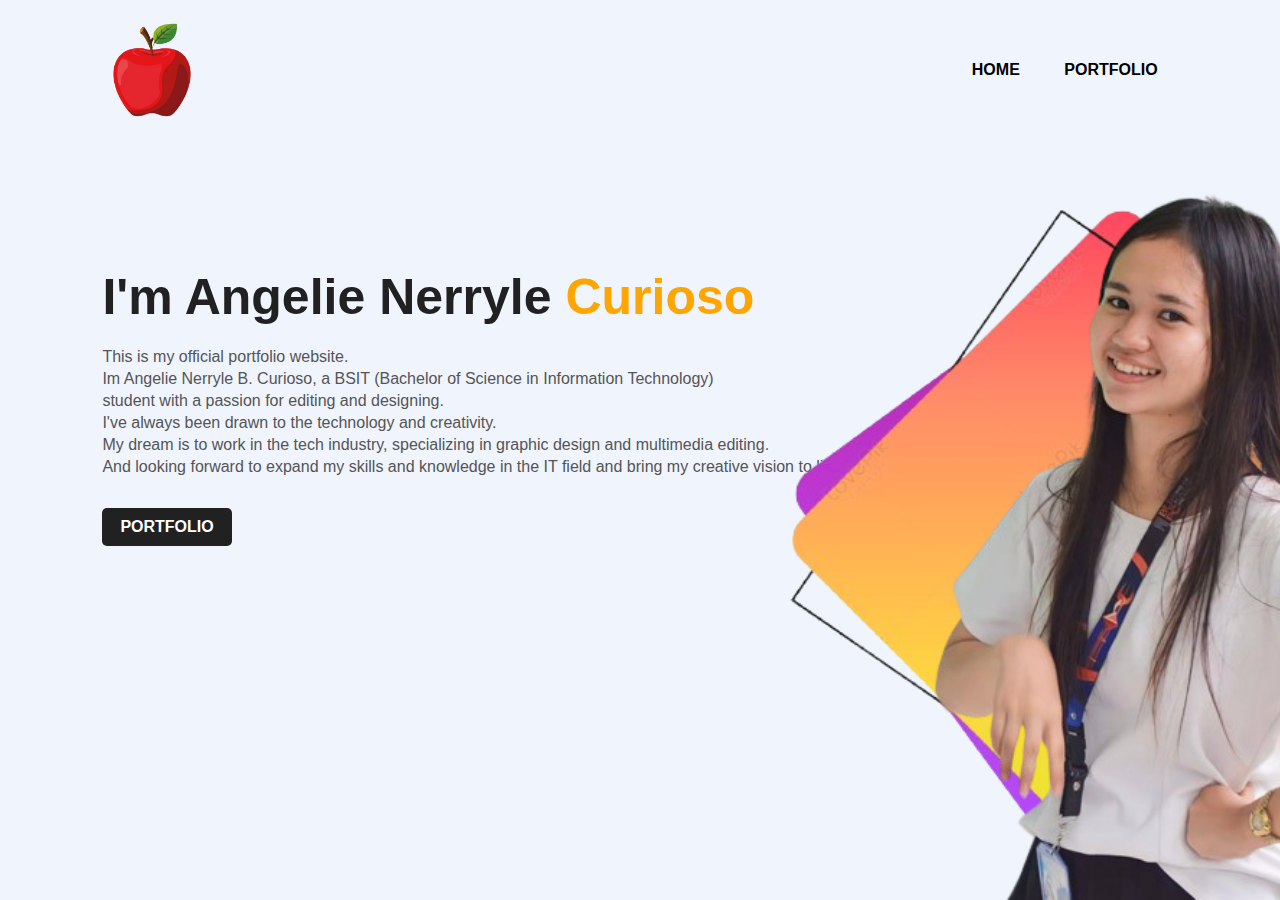
<file: Portfolio/index.html>
<!DOCTYPE html>
<html lang="en">
<head>
  <meta charset="UTF-8">
  <meta name="viewport" content="width=device-width, initial-scale=1.0">
  <title>My Portfolio</title>
  <link rel="stylesheet" href="style.css">
</head>
<body>
    <div class ="hero">
      <nav>
        <img src="images/logo.png" class="logo">
        <ul>
          <li><a href="index.html">HOME</a></li>
          <li><a href="porfolio.html">PORTFOLIO</a></li>
        </ul>
      </nav>
      <div class="detail">
        <h1>I'm Angelie Nerryle <span>Curioso</span></h1>
        <p>This is my official portfolio website.
           <br> Im Angelie Nerryle B. Curioso, a BSIT (Bachelor of Science in Information
           Technology) <br>student with a passion for editing and designing.<br> I've always
           been drawn to the technology and creativity. <br>My dream is to work in the
           tech industry, specializing in graphic design and multimedia editing. <br>And
           looking forward to expand my skills and knowledge in the IT field and bring
           my creative vision to life.
        </p>
        <a href="porfolio.html">PORTFOLIO</a>
      </div>
      <div class="images">
        <img src="images/shape.png" class="shape">
        <img src="images/apol.png" class="apol">
      </div>
    </div>
</body>
</html>
</file>
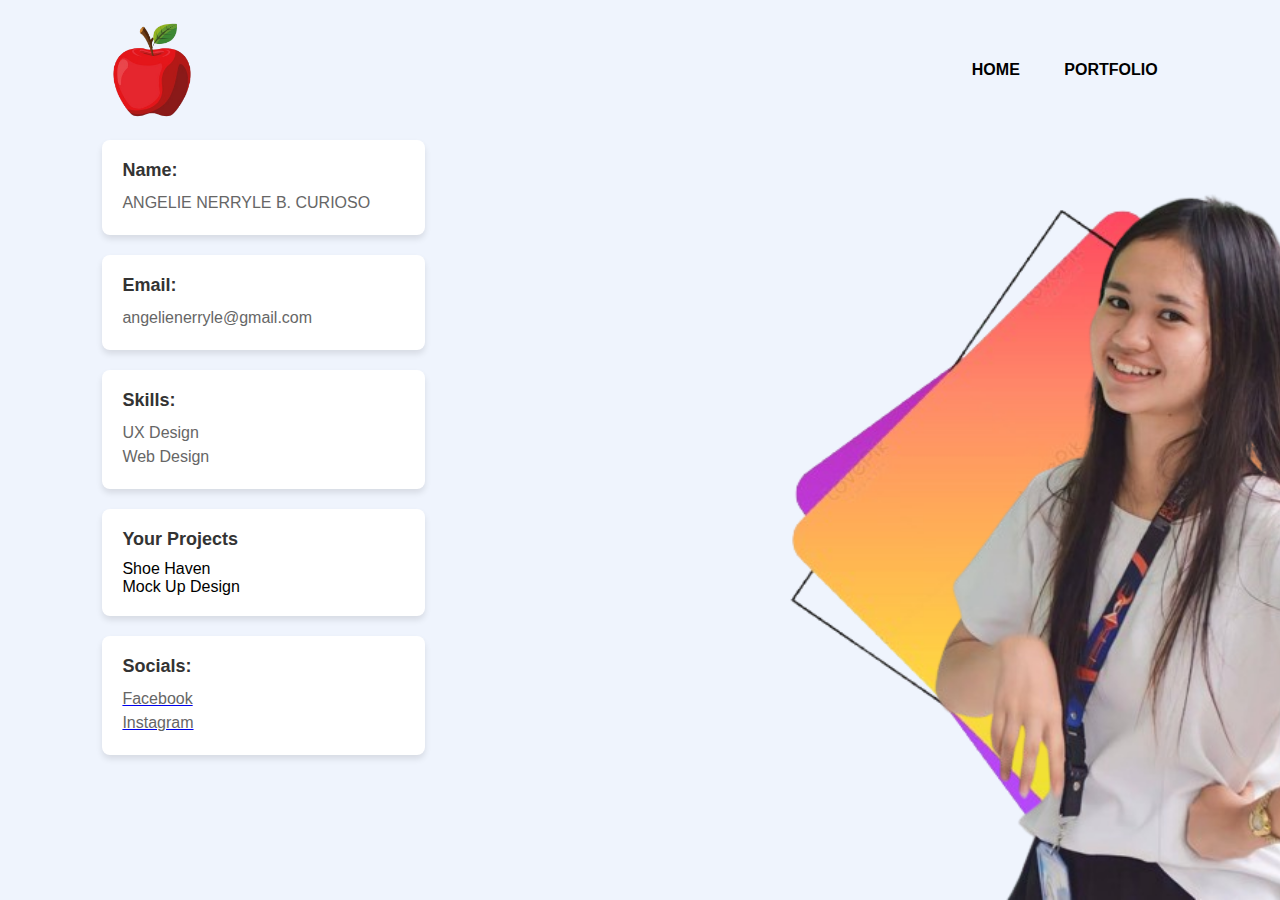
<file: Portfolio/porfolio.html>
<!DOCTYPE html>
<html lang="en">
<head>
  <meta charset="UTF-8">
  <meta name="viewport" content="width=device-width, initial-scale=1.0">
  <title>Portfolio</title>
  <link rel="stylesheet" href="style.css">
</head>
<body>
  <div class="hero">
    <nav>
      <img src="images/logo.png" class="logo" alt="Logo">
      <ul>
        <li><a href="index.html">HOME</a></li>
        <li><a href="portfolio.html">PORTFOLIO</a></li>
      </ul>
    </nav>
    <div class="content">
      <div class="container">
        <h2>Name:</h2>
        <p>ANGELIE NERRYLE B. CURIOSO</p>
      </div>
      <div class="container">
        <h2>Email:</h2>
        <p>angelienerryle@gmail.com</p>
      </div>
      <div class="container">
        <h2>Skills:</h2>
        <p>
          UX Design<br>
          Web Design
        </p>
      </div>
      <div class="container">
        <h2>Your Projects</h2>
        <p></p>
        Shoe Haven<br>
        Mock Up Design
      </div>
      <div class="container">
        <h2>Socials:</h2>
        <a href="https://web.facebook.com/angelie.curioso"><p>Facebook</p></a>
        <a href="https://www.instagram.com/_nrryll/"><p>Instagram</p></a>
      </div>
    </div>
    <div class="images">
      <img src="images/shape.png" class="shape" alt="Shape">
      <img src="images/apol.png" class="apol" alt="Apol">
    </div>
  </div>
</body>
</html>
</file>
<file: Portfolio/style.css>
* {
  margin: 0;
  padding: 0;
  font-family: sans-serif;
}

.hero {
  position: relative;
  width: 100%;
  min-height: 100vh;
  background: #eff4fd;
}

nav {
  display: flex;
  width: 84%;
  margin: auto;
  padding: 20px 0;
  align-items: center;
  justify-content: space-between;
}

nav ul li {
  display: inline-block;
  list-style: none;
  margin: 10px 20px;
}

nav ul li a {
  text-decoration: none;
  color: #000;
  font-weight: bold;
}

nav ul li a:hover {
  color: red;
}

.detail{
  margin-left: 8%;
  margin-top: 10%;
}

.detail h1{
  font-size: 50px;
  color: #212121;
  margin-bottom: 20px;
}
span{
  color: orange;
}

.detail p{
  color: #555;
  line-height: 22px;
}
.detail a{
  background: #212121;
  padding: 10px 18px;
  text-decoration: none;
  font-weight: bold;
  color: #fff;
  display: inline-block;
  margin: 30px 0;
  border-radius: 5px;
}

.logo {
  width: 10%;
  max-width: 100px;
  height: auto;
}

.content {
  display: flex;
  flex-direction: column;
  gap: 20px;
  width: 84%;
  margin: auto;
}

.container {
  background-color: #fff;
  border-radius: 8px;
  padding: 20px;
  box-shadow: 0 4px 6px rgba(0, 0, 0, 0.1);
  width: calc(30% - 40px);
}

.container h2 {
  color: #333;
  font-size: 18px;
  margin-bottom: 10px;
}

.container p {
  color: #666;
  font-size: 16px;
  line-height: 1.5;
}

.images {
  width: 45%;
  height: 80%;
  position: absolute;
  bottom: 0;
  right: 100px;
}

.images img {
  height: 100%;
  position: absolute;
  left: -10%;
  bottom: 0;
  transform: translateX(30%);
  transition: bottom 1s, left 1s; 
}
.images:hover .shape{
  bottom:40px;
}
.images:hover .apol{
  left: 10px;
}
</file>
